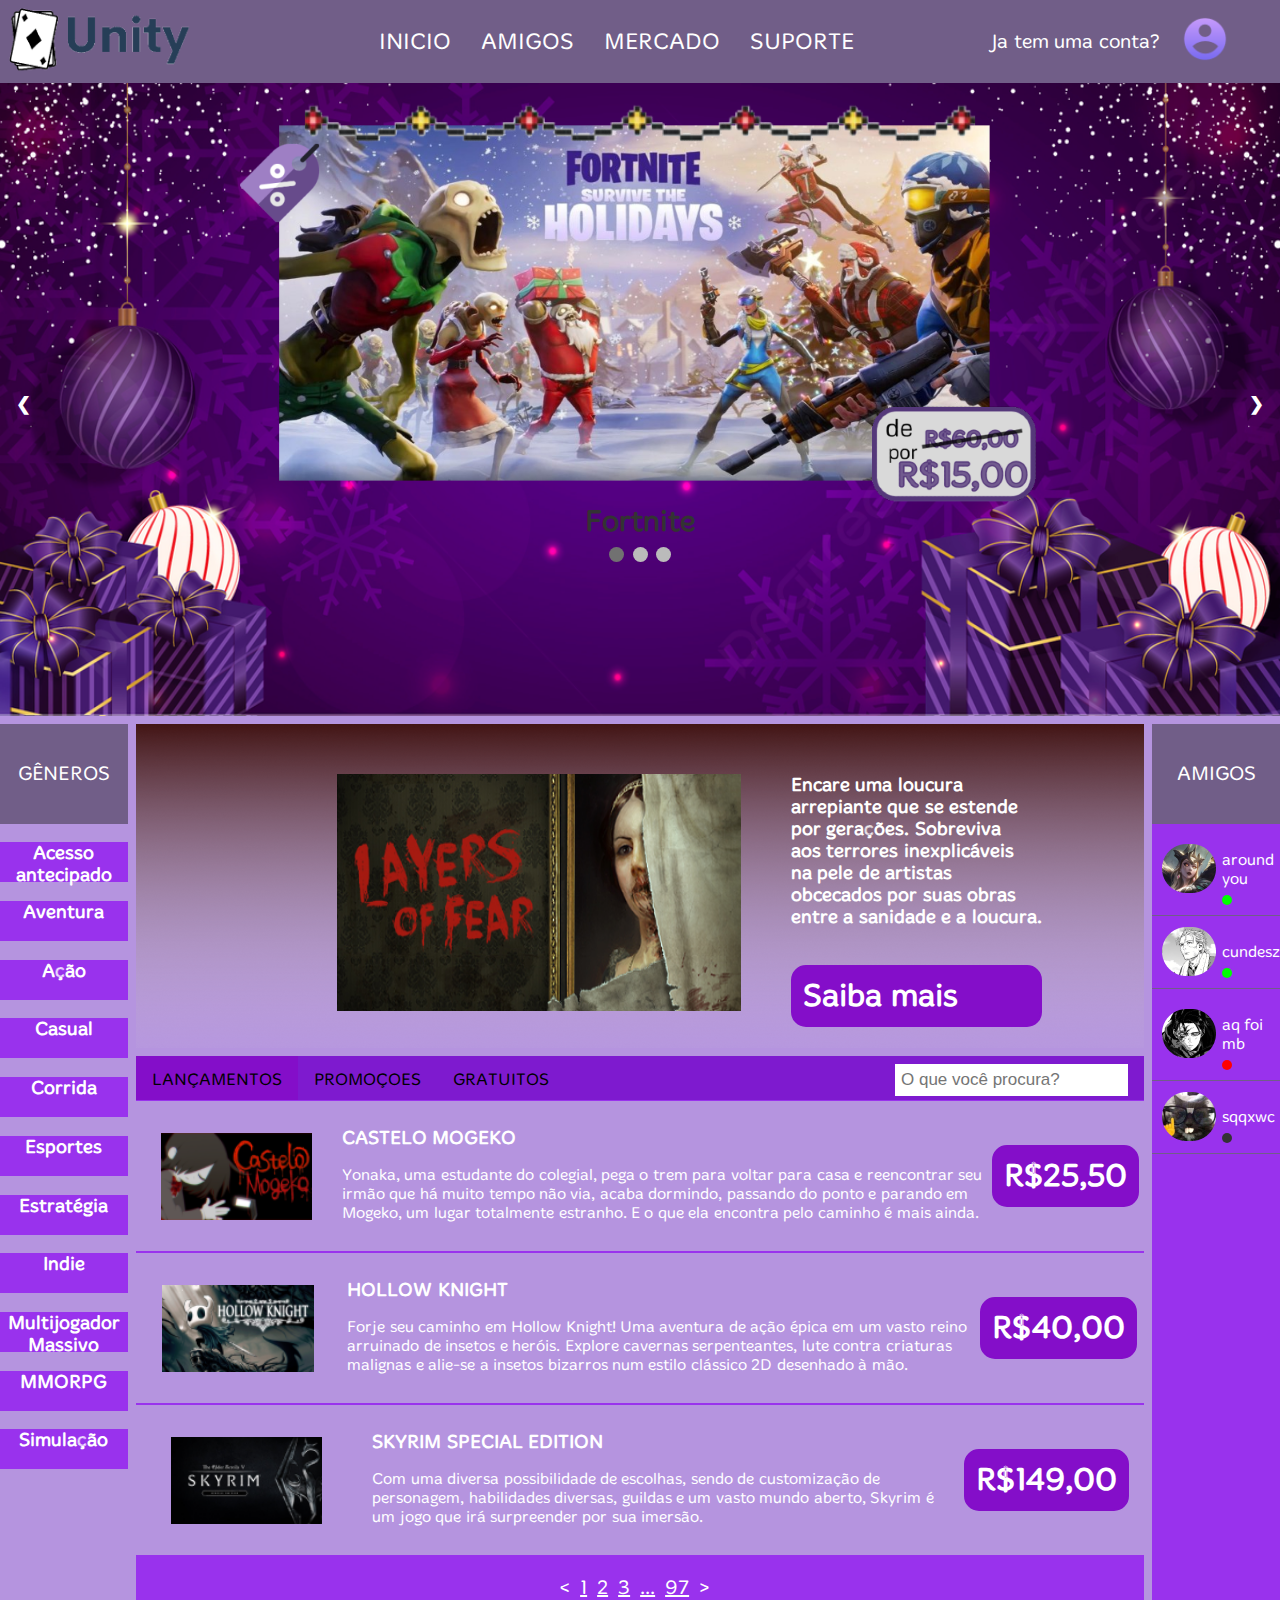
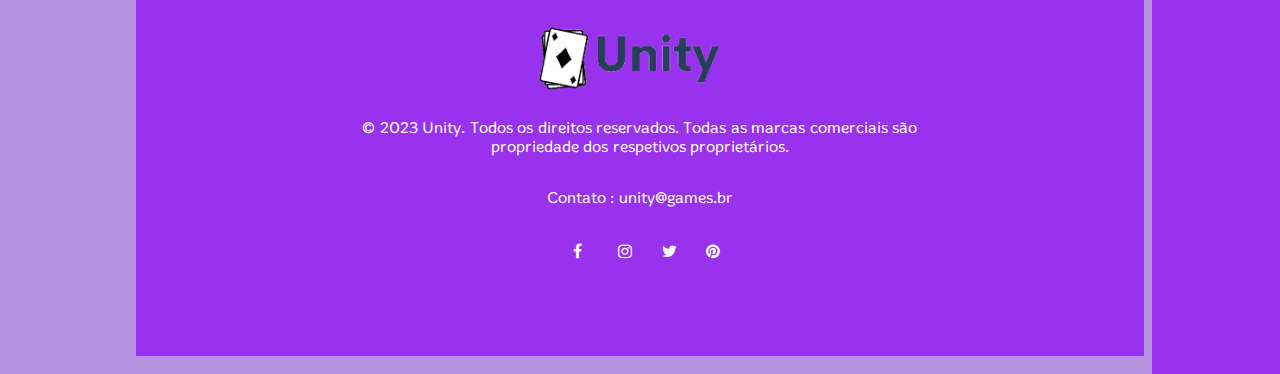
<file: index.html>
<!DOCTYPE html>
<html lang="en">

<head>
    <meta charset="UTF-8">
    <meta name="viewport" content="width=device-width, initial-scale=1.0">
    <link rel="stylesheet" href="./styles/style.css">
    <link rel="stylesheet" href="https://cdnjs.cloudflare.com/ajax/libs/font-awesome/4.7.0/css/font-awesome.min.css">
    <link rel="stylesheet" href="https://fonts.googleapis.com/css2?family=Merge+One&display=swap">
    <title>Unity</title>
</head>

<body>
    <header>
        <img src="./assets/images/logo.png" class="logo">
        <ul>
            <a href="#"><li>INICIO</li></a>
            <a href="#"><li>AMIGOS</li></a>
            <a href="#"><li>MERCADO</li></a>
            <a href="#"><li>SUPORTE</li></a>
        </ul>
        <div id="log">
            <a href="#" id="login-btn">
                <a href="login.html">
                    <li>Ja tem uma conta?</li>
                </a>
            </a>
            <a href="login.html"><img src="/assets/images/login.png" id="login-ft"></a>
        </div>
        
    </header>
    <div class="slideshow-container">
        <div class="mySlides fade">
            <div class="numbertext"></div>
            <div class="img_container">
                <img src="/assets/images/fortnite_trabalho.png" style="width:100%; height: 100%;">
            </div>
            <div class="text">Fortnite</div>
        </div>

        <div class="mySlides fade">
            <div class="numbertext"></div>
            <div class="img_container">
                <img src="/assets/images/clubpenguin_trabalho.png" style="width:100%; height: 100%;">
            </div>
            <div class="text">Club Penguin</div>
        </div>

        <div class="mySlides fade">
            <div class="numbertext"></div>
            <div class="img_container">
                <img src="/assets/images/mario_trabalho.png" style="width:100%; height: 100%;">
            </div>
            <div class="text">Super Mario Galaxy</div>

        </div>
        <div class="dot_container" style="text-align:center">
            <span class="dot" onclick="currentSlide(1)"></span>
            <span class="dot" onclick="currentSlide(2)"></span>
            <span class="dot" onclick="currentSlide(3)"></span>
        </div>
        <a class="prev" onclick="plusSlides(-1)">&#10094;</a>
        <a class="next" onclick="plusSlides(1)">&#10095;</a>
    </div>

    <div id="container-promocoes">
        <div id="generos-container">
            <div id="header-promo">
                <h1 id="generos-header">GÊNEROS</h1>
            </div>
            <div id="generos">
                <div class="generos-tipos">
                    <h3>Acesso<br>antecipado</h3>
                </div>
                <div class="generos-tipos">
                    <h3>Aventura</h2>
                </div>
                <div class="generos-tipos">
                    <h3>Ação</h2>
                </div>
                <div class="generos-tipos">
                    <h3>Casual</h2>
                </div>
                <div class="generos-tipos">
                    <h3>Corrida</h2>
                </div>
                <div class="generos-tipos">
                    <h3>Esportes</h2>
                </div>
                <div class="generos-tipos">
                    <h3>Estratégia</h2>
                </div>
                <div class="generos-tipos">
                    <h3>Indie</h2>
                </div>
                <div class="generos-tipos">
                    <h3>Multijogador<br>Massivo</h2>
                </div>
                <div class="generos-tipos">
                    <h3>MMORPG</h2>
                </div>
                <div class="generos-tipos">
                    <h3>Simulação</h2>
                </div>
            </div>
        </div>
        <div id="promocoes-principal">
            <div id="emcima">
                <img src="./assets/images/layers-of-fear.png" id="imagem-fear">
                <div id="texto-fear">
                    <h2>Encare uma loucura<br>arrepiante que se estende<br>por gerações. Sobreviva<br>aos terrores inexplicáveis<br>na pele de artistas<br>obcecados por suas obras<br>entre a sanidade e a loucura.</h2>
                    <h1 class="saiba-mais">Saiba mais</h1>
                </div>
            </div>
            <div id="embaixo">
                <div class="topnav">
                    <a class="active" >LANÇAMENTOS</a>
                    <a>PROMOÇOES</a>
                    <a>GRATUITOS</a>
                    <input type="text" placeholder="O que você procura?">
                </div>
                <div id="jogos-container">
                    <div class="jogos">
                        <img src="./assets/images/mogeko.png" class="jogos-imagem">
                        <div class="jogos-texto">
                            <h1 class="jogos-titulo">CASTELO MOGEKO</h1>
                            <p class="jogos-descricao">Yonaka, uma estudante do colegial, pega o trem para voltar para casa e reencontrar seu<br>irmão que há muito tempo não via, acaba dormindo, passando do ponto e parando em<br>Mogeko, um lugar totalmente estranho. E o que ela encontra pelo caminho é mais ainda.</p>
                        </div>
                        <a href="/compras.html"><h1 class="jogos-preco">R$25,50</h1></a>
                    </div>
                    <div class="jogos">
                        <img src="./assets/images/hollow.png" class="jogos-imagem">
                        <div class="jogos-texto">
                            <h1 class="jogos-titulo">HOLLOW KNIGHT</h1>
                            <p class="jogos-descricao">Forje seu caminho em Hollow Knight! Uma aventura de ação épica em um vasto reino<br> arruinado de insetos e heróis. Explore cavernas serpenteantes, lute contra criaturas<br> malignas e alie-se a insetos bizarros num estilo clássico 2D desenhado à mão.</p>
                        </div>
                        <a href="/compras.html"><h1 class="jogos-preco">R$40,00</h1></a>
                    </div>
                    <div class="jogos">
                        <img src="./assets/images/skyrim.png" class="jogos-imagem">
                        <div class="jogos-texto">
                            <h1 class="jogos-titulo">SKYRIM SPECIAL EDITION</h1>
                            <p class="jogos-descricao">Com uma diversa possibilidade de escolhas,  sendo de customização de<br> personagem, habilidades diversas, guildas e um vasto mundo aberto, Skyrim é<br> um jogo que irá surpreender por sua imersão.</p>
                        </div>
                        <a href="/compras.html"><h1 class="jogos-preco">R$149,00</h1></a>
                    </div>
                </div>
            </div>
            <div id="sobre">
                <ul class="sobre-ul">
                    <a><li><</li></a>
                    <a><li class="num">1</li></a>
                    <a><li class="num">2</li></a>
                    <a><li class="num">3</li></a>
                    <a><li class="num">...</li></a>
                    <a><li class="num">97</li></a>
                    <a><li>></li></a>
                </ul>
                <div id="sobre-nos">
                    <img src="./assets/images/logo.png" class="logo">
                    <p>© 2023 Unity. Todos os direitos reservados. Todas as marcas comerciais são<br> propriedade dos respetivos proprietários.</p>
                    <p>Contato : unity@games.br</p>
                    <div id="socials">
                        <a href="https://www.facebook.com/unityjogos" class="fa fa-facebook"></a>
                        <a href="https://www.instagram.com/unityjogos" class="fa fa-instagram"></a>
                        <a href="https://www.twitter.com/unityjogos" class="fa fa-twitter"></a>
                        <a href="https://www.pinterest.com/unityjogos" class="fa fa-pinterest"></a>
                    </div>
                </div>
            </div>

        </div>
        <div id="amigos-container">
            <div id="amigos-header">
                <h1 id="amigos">AMIGOS</h1>
            </div>
        
            <ul class="lista-amigos">
                <li class="amigo">
                    <div class="foto-perfil"><img src="/assets/images/aroundyou.png" alt="around you"></div>
                    <div class="info-amigo">
                        <p class="nome-amigo">around you</p>
                        <div class="online"></div>
                    </div>
                </li> 
            </ul>
            <ul class="lista-amigos">
                <li class="amigo">
                    <div class="foto-perfil"><img src="./assets/images/cundesz.png" alt="cundesz"></div>
                    <div class="info-amigo">
                        <p class="nome-amigo">cundesz</p>
                        <div class="online"></div>
                    </div>
                </li>
            </ul>
            <ul class="lista-amigos">
                <li class="amigo">
                    <div class="foto-perfil"><img src="./assets/images/aq foi mb.png" alt="aq foi mb"></div>
                    <div class="info-amigo">
                        <p class="nome-amigo">aq foi mb</p>
                        <div class="ocupado"></div>
                    </div>
                </li>
            </ul>
            <ul class="lista-amigos">
                <li class="amigo">
                    <div class="foto-perfil"><img src="./assets/images/sqqxwc.png" alt="sqqxwc"></div>
                    <div class="info-amigo">
                        <p class="nome-amigo">sqqxwc</p>
                        <div class="ausente"></div>
                    </div>
                </li>
            </ul>
        </div>
    </div>

    <script src="/script.js"></script>
</body>

</html>
</file>
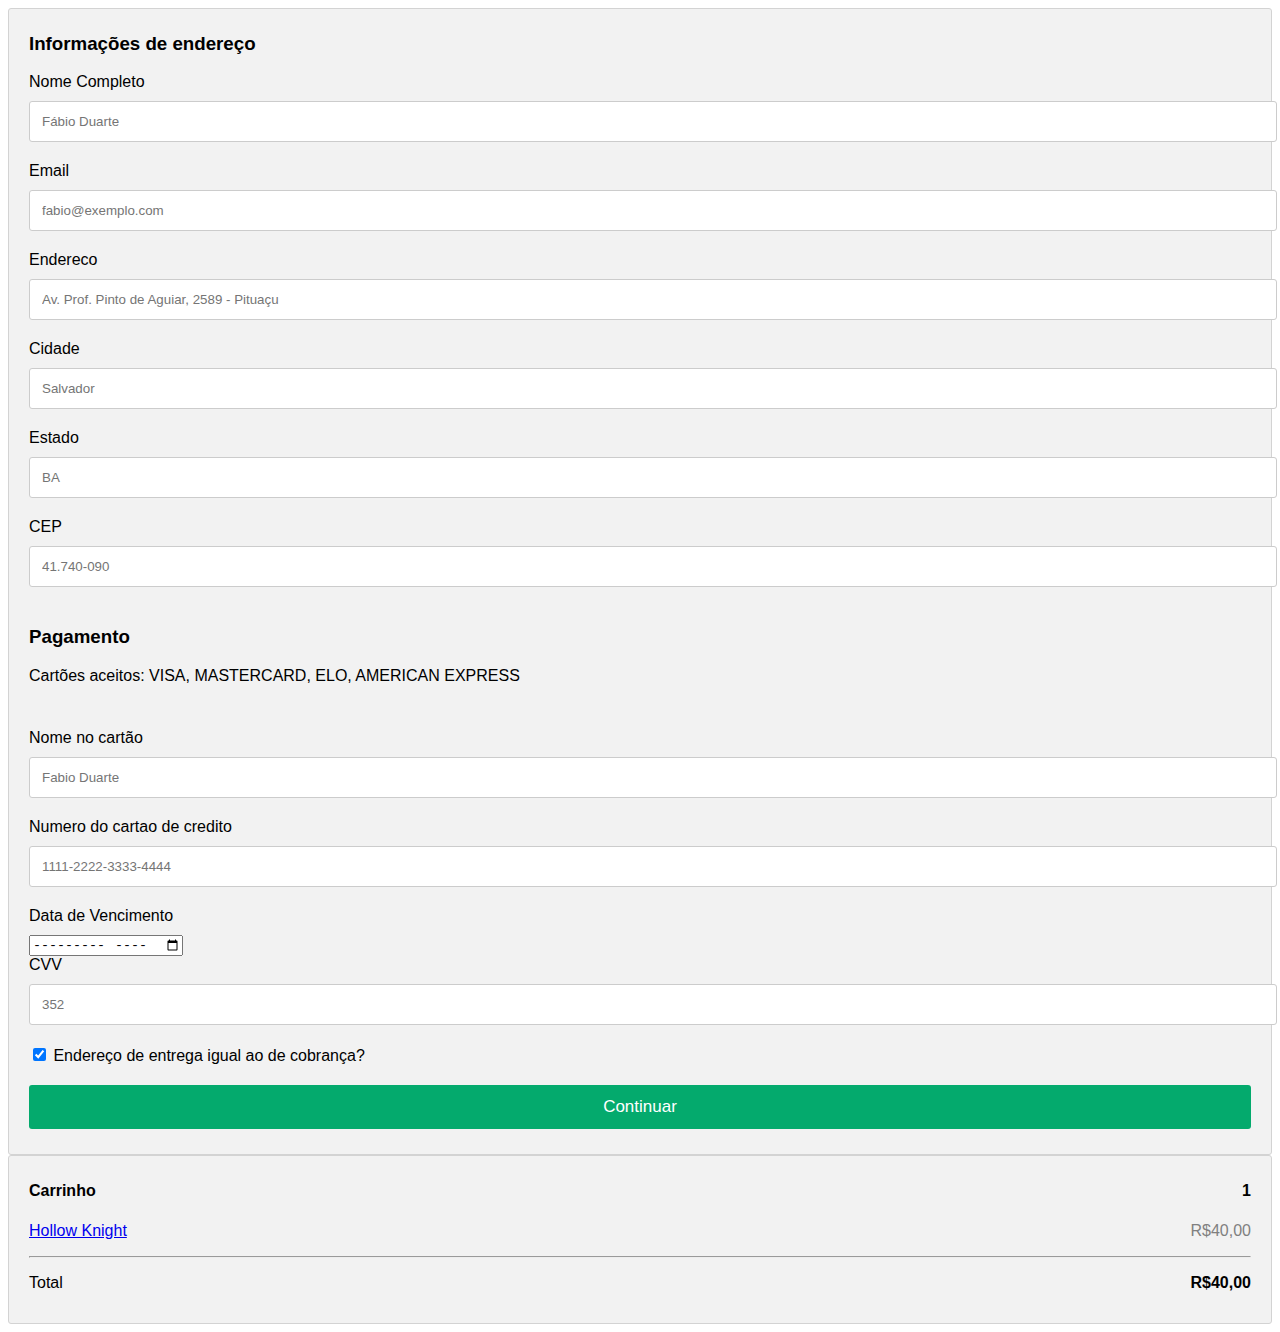
<file: compras.html>
<!DOCTYPE html>
<html lang="en">
<head>
    <meta charset="UTF-8">
    <meta name="viewport" content="width=device-width, initial-scale=1.0">
    <link rel="stylesheet" href="/styles/stylecompras.css">
    <title>Unity - Compras</title>
</head>
<body>
    <div class="row">
        <div class="col-75">
          <div class="container">
            <form action="/action_page.php">
              <div class="row">
                <div class="col-50">
                  <h3>Informações de endereço</h3>
                  <label for="fname"><i class="fa fa-user"></i> Nome Completo</label>
                  <input type="text" id="fname" name="firstname" placeholder="Fábio Duarte">
                  <label for="email"><i class="fa fa-envelope"></i> Email</label>
                  <input type="text" id="email" name="email" placeholder="fabio@exemplo.com">
                  <label for="adr"><i class="fa fa-address-card-o"></i> Endereco</label>
                  <input type="text" id="adr" name="address" placeholder="Av. Prof. Pinto de Aguiar, 2589 - Pituaçu">
                  <label for="city"><i class="fa fa-institution"></i> Cidade</label>
                  <input type="text" id="city" name="city" placeholder="Salvador">
      
                  <div class="row">
                    <div class="col-50">
                      <label for="state">Estado</label>
                      <input type="text" id="state" name="state" placeholder="BA">
                    </div>
                    <div class="col-50">
                      <label for="zip">CEP</label>
                      <input type="text" id="zip" name="zip" placeholder="41.740-090">
                    </div>
                  </div>
                </div>
      
                <div class="col-50">
                  <h3>Pagamento</h3>
                  <label for="fname">Cartões aceitos:       VISA,       MASTERCARD,       ELO,       AMERICAN EXPRESS</label>
                  <div class="icon-container">
                    <i class="fa-brands fa-cc-visa"></i>
                    <i class="fa fa-cc-amex" style="color:blue;"></i>
                    <i class="fa fa-cc-mastercard" style="color:red;"></i>
                    <i class="fa fa-cc-discover" style="color:orange;"></i>
                  </div>
                  <label for="cname">Nome no cartão</label>
                  <input type="text" id="cname" name="cardname" placeholder="Fabio Duarte">
                  <label for="ccnum">Numero do cartao de credito</label>
                  <input type="text" id="ccnum" name="cardnumber" placeholder="1111-2222-3333-4444">
                  <label for="expmonth">Data de Vencimento</label>
                  <input type="month" id="expmonth" name="expmonth" placeholder="September">
      
                  <div class="row">
                    <div class="col-50">
                      <label for="cvv">CVV</label>
                      <input type="text" id="cvv" name="cvv" placeholder="352">
                    </div>
                  </div>
                </div>
      
              </div>
              <label>
                <input type="checkbox" checked="checked" name="sameadr"> Endereço de entrega igual ao de cobrança?
              </label>
              <input type="submit" value="Continuar" class="btn">
            </form>
          </div>
        </div>
      
        <div class="col-25">
          <div class="container">
            <h4>Carrinho
              <span class="price" style="color:black">
                <i class="fa fa-shopping-cart"></i>
                <b>1</b>
              </span>
            </h4>
            <p><a href="#">Hollow Knight</a> <span class="price">R$40,00</span></p>
            <hr>
            <p>Total <span class="price" style="color:black"><b>R$40,00</b></span></p>
          </div>
        </div>
      </div>
</body>
</html>
</file>
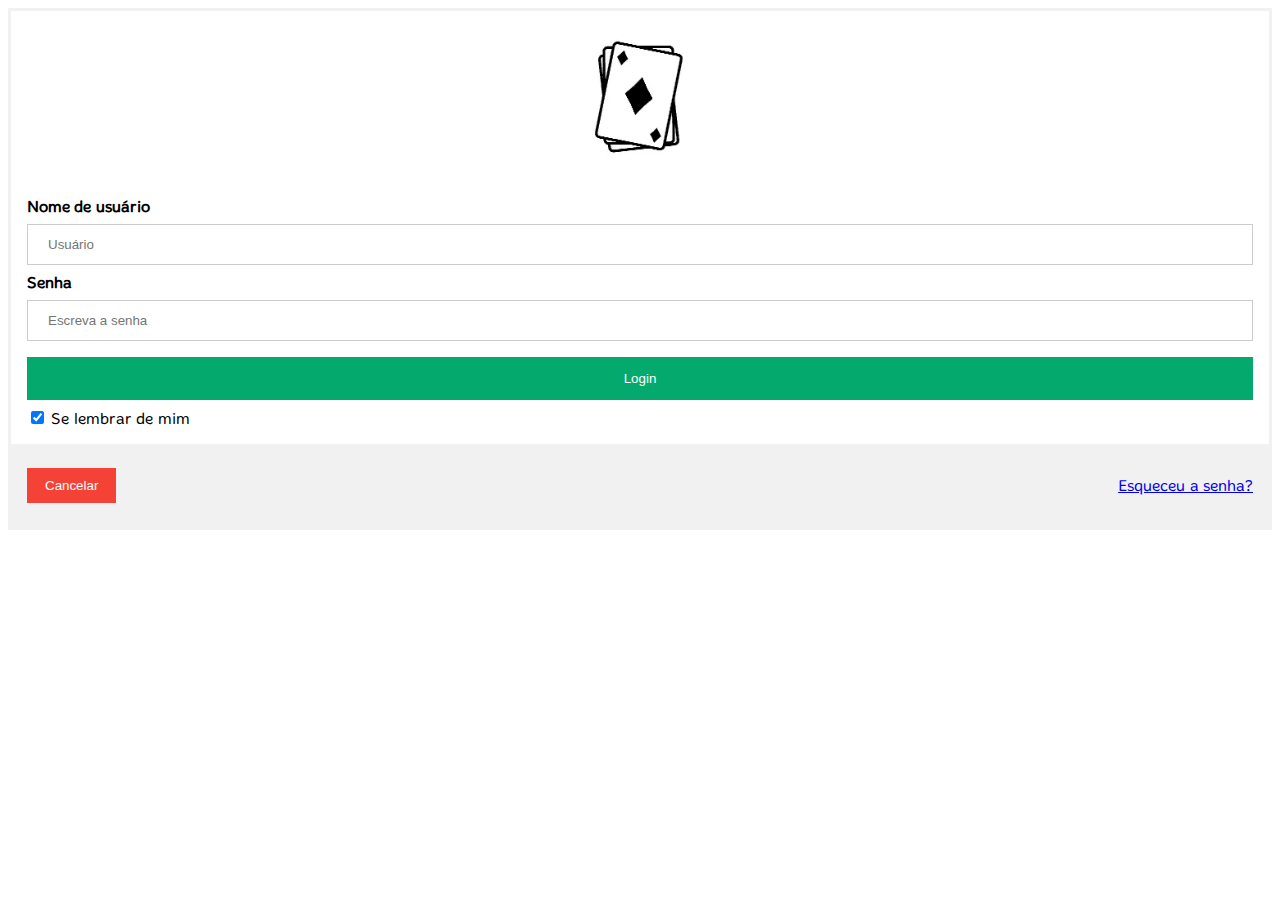
<file: login.html>
<!DOCTYPE html>
<html lang="en">
<head>
    <meta charset="UTF-8">
    <meta name="viewport" content="width=device-width, initial-scale=1.0">
    <link rel="stylesheet" href="./styles/stylelogin.css">
    <link rel="stylesheet" href="https://fonts.googleapis.com/css2?family=Merge+One&display=swap">
    <title>Unity - Login</title>
</head>
<body>
    <form action="action_page.php" method="post">
        <div class="imgcontainer">
          <img src="/assets/images/logo-carta.png" alt="Avatar" class="avatar">
        </div>
      
        <div class="container">
          <label for="uname"><b>Nome de usuário</b></label>
          <input type="text" placeholder="Usuário" name="uname" required>
      
          <label for="psw"><b>Senha</b></label>
          <input type="password" placeholder="Escreva a senha" name="psw" required>
      
          <button type="submit">Login</button>
          <label>
            <input type="checkbox" checked="checked" name="remember"> Se lembrar de mim
          </label>
        </div>
      
        <div class="container" style="background-color:#f1f1f1">
          <a href="index.html"><button type="button" class="cancelbtn">Cancelar</button></a>
          <span class="psw"><a href="#">Esqueceu a senha?</a></span>
        </div>
      </form>
</body>
</html>
</file>
<file: styles/style.css>
body {
    font-family: 'Merge One', sans-serif;
    overflow-y: auto;
    background-color: #B594DF;
    color: white;
    margin: 0;
    padding: 0;
}

* {
    box-sizing: border-box
}

header {
    display: flex;
    flex-direction: row;
    justify-content: space-between;
    align-items: center;
    background-color: #715E88;
}

li:hover {
    color: rgb(132, 14, 201);
    transition: 0.3s all;
    cursor: pointer;
}



.logo {
    width: 220px;
}

li {
    display: inline-block;
}

a {
    color: white;
    cursor: pointer;
    text-decoration: none;
}

.nav-link {
    text-decoration: none;
    color: #ffffff;
    padding: 10px;
    border-radius: 5px;
    background-color: #333333;
}

.nav-link:hover {
    background-color: #555555;
}

a:hover {
    color: rgb(132, 14, 201);
    transition: 0.3s all;
}

#log {
    display: flex;
    gap: 20px;
    font-size: 20px;
    margin-right: 50px;
    align-items: center;
}

#login-ft {
    width: 50px;
}

#inscreva-se-btn {
    border: 2px solid black;
    padding: 10px;
    border-radius: 15px;
}

#inscreva-se-btn:hover {
    background-color: rgb(132, 14, 201);
    color: white;
}

ul {
    display: flex;
    gap: 30px;
    font-size: 23px;
}


.slideshow-container {
    position: relative;
    padding: 20px 50px 150px;
    margin-top: 0;
    background-image: url('/assets/images/backgroundslideshow.jpg');
    background-size: 100% 100%;
    background-repeat: no-repeat;
}


.mySlides {
    display: none;
    position: relative;
    z-index: 1;
    margin-bottom: 2.5rem;
}


.prev,
.next {
    cursor: pointer;
    position: absolute;
    top: 50%;
    width: auto;
    margin-top: -22px;
    padding: 16px;
    color: white;
    font-weight: bold;
    font-size: 18px;
    transition: 0.6s ease;
    border-radius: 0 3px 3px 0;
    user-select: none;
}


.next {
    right: 0;
    border-radius: 3px 0 0 3px;
}

.prev {
    left: 0;
    border-radius: 3px 0 0 3px;
}


.prev:hover,
.next:hover {
    background-color: rgba(0, 0, 0, 0.8);
}


.text {
    color: #333333;
    width: 100%;
    font-size: 30px;
    font-weight: bold;
    padding: 8px 12px;
    position: absolute;
    bottom: -2.5rem;
    margin: 0 auto;
    text-align: center;
}


.numbertext {
    color: #f2f2f2;
    font-size: 12px;
    padding: 8px 12px;
    position: absolute;
    top: 0;
}


.dot {
    cursor: pointer;
    height: 15px;
    width: 15px;
    margin: 0 2px;
    background-color: #bbb;
    border-radius: 50%;
    display: inline-block;
    transition: background-color 0.6s ease;
}

.active,
.dot:hover {
    background-color: #717171;
}

.fade {
    animation-name: fade;
    animation-duration: 1.5s;
}

.img_container {
    width: 800px;
    aspect-ratio: 16/8;
    margin: 0 auto;
    z-index: 0;
    position: relative;
}

.dot_container {
    z-index: 2;
    position: relative;
}

#container-promocoes {
    display: flex;
    flex-direction: row;
    color: white;
    background-color: #B594DF;
    height: 700px;
    margin-bottom: 0;
}

#generos-container {
    background-color: #B594DF;
    width: 10%;
    min-height: 1250px;
    margin-top: 8px;
    margin-right: 8px;
    margin-bottom: 8px;
}

.generos-tipos {
    width: 100%;
    height: 40px;
    background-color: #9932ed;
    text-align: center;
    justify-content: center;
    align-items: center;
    margin-bottom: 5px; 
}

#header-promo {
    background-color: #715E88;
    display: flex;
    width: 100%;
    height: 8%;
    align-items: center;
    justify-content: center;
}

#generos-header {
    font-size: 20px;
    font-weight: 300;
}

#promocoes-principal {
    display: flex;
    flex-direction: column;
    margin-top: 8px;
    width: 79%;
    height: 100%;
}


#emcima {
    background-image: url(/assets/images/bglof.png);
    width: 100%;
    height: 49%;
    margin-bottom: 8px;
    display: flex;
    flex-direction: row;
}

#imagem-fear {
    width: 40%;
    height: 73%;
    margin: 5%;
    margin-left: 20%;
}

#texto-fear {
    display: flex;
    flex-direction: column;
}

h2 {
    margin-top: 20%;
    width: 100%;
    font-size: larger;
}

.saiba-mais {
    background-color: rgb(132, 14, 201);
    display: flex;
    align-items: center;
    border: 2px solid rgb(132, 14, 201);
    padding: 10px;
    border-radius: 15px;
}

.saiba-mais:hover {
    background-color: rgba(132, 14, 201, 0.363);
    color: white;
    cursor: pointer;
}


#embaixo {
    background-color: #715E88;
    width: 100%;
    min-height: 500px;
    display: flex;
    flex-direction: column;
}

.topnav {
    overflow: hidden;
    background-color: #7e1acf;
  }
  
  .topnav a {
    float: left;
    display: block;
    color: black;
    text-align: center;
    padding: 14px 16px;
    text-decoration: none;
    font-size: 17px;
  }
  
  .topnav a:hover {
    background-color: #ddd;
    color: black;
  }
  
  .topnav a.active {
    background-color: rgb(132, 14, 201);
    color: black;
  }
  
  .topnav input[type=text] {
    float: right;
    padding: 6px;
    border: none;
    margin-top: 8px;
    margin-right: 16px;
    font-size: 17px;
  }

#jogos-container{
    width: 100%;
    height: 100%;
    background-color: #9932ed;
    display: flex;
    flex-direction: column;
}

.jogos{
    width: 100%;
    height: 33%;
    margin: 1px;
    margin-left: 0;
    background-color: #B594DF;
    display: flex;
    flex-direction: row;
    align-items: center;
    justify-content: space-around;

}

.jogos-imagem{
    margin: 20px;
    width: 15%;
}

.jogos-titulo{
    font-size: larger;
}

.jogos-descricao{
    font-size: medium;
}

.jogos-preco{
    background-color: rgb(132, 14, 201);
    display: flex;
    align-items: center;
    border: 2px solid rgb(132, 14, 201);
    padding: 10px;
    border-radius: 15px;
}

.jogos-preco:hover {
    background-color: rgba(132, 14, 201, 0.363);
    color: white;
    cursor: pointer;
}

#sobre {
    background-color: #9932ed;
    width: 100%;
    min-height: 400px;
    display: flex;
    flex-direction: column;
    align-items: center;

}

.sobre-ul {
    display: flex;
    flex-direction: row;
    margin-right: 5%;
    gap: 10px;
    font-size: 20px;
    justify-content: flex-start;
}

.num{
    text-decoration: underline  ;
}

#sobre-nos {
    display: flex;
    flex-direction: column;
    align-items: center;
    justify-content: center;
    text-align: center;
}

.fa {
    padding: 20px;
    font-size: 30px;
    width: 30px;
    text-align: center;
    text-decoration: none;
    border-radius: 50%;
}




#amigos-container {
    background-color: #9932ed;
    width: 10%;
    min-height: 1250px;
    margin-top: 8px;
    margin-left: 8px;
    margin-bottom: 8px;
    display: flex;
    flex-direction: column;
}

#amigos-header {
    background-color: #715E88;
    display: flex;
    width: 100%;
    height: 8%;
    align-items: center;
    justify-content: center;
}

#amigos {
    font-size: 20px;
    font-weight: 300;
}


.lista-amigos {
    list-style: none;
    padding: 0;
    margin: 0;
}

.amigo {
    display: flex;
    align-items: center;
    padding: 10px;
    border-bottom: 1px solid #715E88;
}

.foto-perfil {
    width: 50px;
    height: 50px;
    border-radius: 50%;
    margin-right: 10px;
}

.info-amigo {
    display: flex;
    flex-direction: column;
}

.nome-amigo {
    font-size: 16px;
    margin-bottom: 5px;
}

.online {
    width: 10px;
    height: 10px;
    background-color: #00FF00;
    border-radius: 50%;
    margin-top: 2px; 
}

.ocupado {
    width: 10px;
    height: 10px;
    background-color: #ff0000;
    border-radius: 50%;
    margin-top: 2px; 
}

.ausente {
    width: 10px;
    height: 10px;
    background-color: rgba(51, 50, 50, 0.993);
    border-radius: 50%;
    margin-top: 2px; 
}



@keyframes fade {
    from {
        opacity: .4
    }

    to {
        opacity: 1
    }
}

@media screen and (max-width: 600px) {
    .mySlides {
        height: 200px;
    }

    .img_container {
        width: 100%;
    }

    .text {
        font-size: 16px;
    }

    #generos-header {
        font-size: 8px;
    }

    #amigos {
        font-size: 8px;
    }

    header {
        flex-direction: column;
        align-items: flex-start;
    }

    ul {
        display: flex;
        flex-direction: column;
        gap: 10px;
        font-size: 20px;
    }

    .logo {
        width: 50%;
        padding: 10px;
    }

    #log {
        display: flex;
        gap: 20px;
        font-size: 20px;
        margin-right: 50px;
        align-items: center;
    }

    #generos-container{
        display: none;
    }

    #amigos-container{
        display: none;
    }

    #promocoes-principal {
        display: flex;
        flex-direction: column;
        margin-top: 8px;
        width: 100%;
        height: 100%;
    }


    #emcima {
        background-image: url(/assets/images/bglof.png);
        width: 100%;
        height: 49%;
        margin-bottom: 8px;
        display: flex;
        align-items: center;
        flex-direction: column;
    }

    #texto-fear {
        display: flex;
        margin-top: 0px;
        flex-direction: row;
    }

    #imagem-fear {
        width: 70%;
        height: 40%;
        margin-left: 30px;
        margin-right: 15px;
    }

    h2 {
        width: 100%;
        font-size: small;
        margin-top: 0px;
        margin-left: 40px;
    }

    .saiba-mais {
        background-color: rgb(132, 14, 201);
        display: flex;
        width: 50%;
        height: 40%;
        margin-right: 20px;
        align-items: center;
        border: 2px solid rgb(132, 14, 201);
        border-radius: 15px;
        font-size: larger;
    }

    .saiba-mais:hover {
        background-color: rgba(132, 14, 201, 0.363);
        color: white;
    }

    .topnav a, .topnav input[type=text] {
        float: none;
        display: block;
        text-align: left;
        width: 100%;
        margin: 0;
        padding: 14px;
      }
      .topnav input[type=text] {
        border: 1px solid #ccc;
      }

      .jogos-titulo{
        font-size: 15px;
    }
    
    .jogos-descricao{
        font-size: 10px;
    }

    .jogos-preco{
        background-color: rgb(132, 14, 201);
        display: flex;
        align-items: center;
        border: 2px solid rgb(132, 14, 201);
        padding: 10px;
        font-size: 24px;
        border-radius: 15px;
    }
}

@media screen and (min-width: 601px) and (max-width: 1024px) {
    .mySlides {
        height: 400px;
    }

    .img_container {
        width: 600px;
    }

    .text {
        font-size: 20px;
    }

    h2 {
        margin-top: 20%;
        width: 100%;
        font-size: medium;
    }

    #encima {
        display: flex;
        flex-direction: row;
    }

    .jogos-titulo{
        font-size: 15px;
    }
    
    .jogos-descricao{
        font-size: 10px;
    }

    h3{
        font-size: 15px;
    }

    #generos-header{
        font-size: 15px;
    }

    #amigos{
        font-size: 15px;
    }
}
</file>
<file: styles/stylecompras.css>
body{
    font-family: 'Merge One', sans-serif;
}

.row {
    display: -ms-flexbox;
    display: flex;
    -ms-flex-wrap: wrap;
    flex-wrap: wrap;
    margin: 0 -16px;
  }
  
  .col-25 {
    -ms-flex: 25%; 
    flex: 25%;
  }
  
  .col-50 {
    -ms-flex: 50%;
    flex: 50%;
  }
  
  .col-75 {
    -ms-flex: 75%; 
    flex: 75%;
  }
  
  .col-25,
  .col-50,
  .col-75 {
    padding: 0 16px;
  }
  
  .container {
    background-color: #f2f2f2;
    padding: 5px 20px 15px 20px;
    border: 1px solid lightgrey;
    border-radius: 3px;
  }
  
  input[type=text] {
    width: 100%;
    margin-bottom: 20px;
    padding: 12px;
    border: 1px solid #ccc;
    border-radius: 3px;
  }
  
  label {
    margin-bottom: 10px;
    display: block;
  }
  
  .icon-container {
    margin-bottom: 20px;
    padding: 7px 0;
    font-size: 24px;
  }
  
  .btn {
    background-color: #04AA6D;
    color: white;
    padding: 12px;
    margin: 10px 0;
    border: none;
    width: 100%;
    border-radius: 3px;
    cursor: pointer;
    font-size: 17px;
  }
  
  .btn:hover {
    background-color: #45a049;
  }
  
  span.price {
    float: right;
    color: grey;
  }
  
  @media (max-width: 800px) {
    .row {
      flex-direction: column-reverse;
    }
    .col-25 {
      margin-bottom: 20px;
    }
  }
</file>
<file: styles/stylelogin.css>
body{
  font-family: 'Merge One', sans-serif;
}

form {
    border: 3px solid #f1f1f1;
  }
  

  input[type=text], input[type=password] {
    width: 100%;
    padding: 12px 20px;
    margin: 8px 0;
    display: inline-block;
    border: 1px solid #ccc;
    box-sizing: border-box;
  }

  .avatar{
    width: 100px;
  }
  
 
  button {
    background-color: #04AA6D;
    color: white;
    padding: 14px 20px;
    margin: 8px 0;
    border: none;
    cursor: pointer;
    width: 100%;
  }
  
  
  button:hover {
    opacity: 0.8;
  }
  

  .cancelbtn {
    width: auto;
    padding: 10px 18px;
    background-color: #f44336;
  }
  
 
  .imgcontainer {
    text-align: center;
    margin: 24px 0 12px 0;
  }
  

  img.avatar {
    width: 100px;
  
  }
  

  .container {
    padding: 16px;
  }
  

  span.psw {
    float: right;
    padding-top: 16px;
  }
  
  @media screen and (max-width: 300px) {
    span.psw {
      display: block;
      float: none;
    }
    .cancelbtn {
      width: 100%;
    }
  }
</file>
